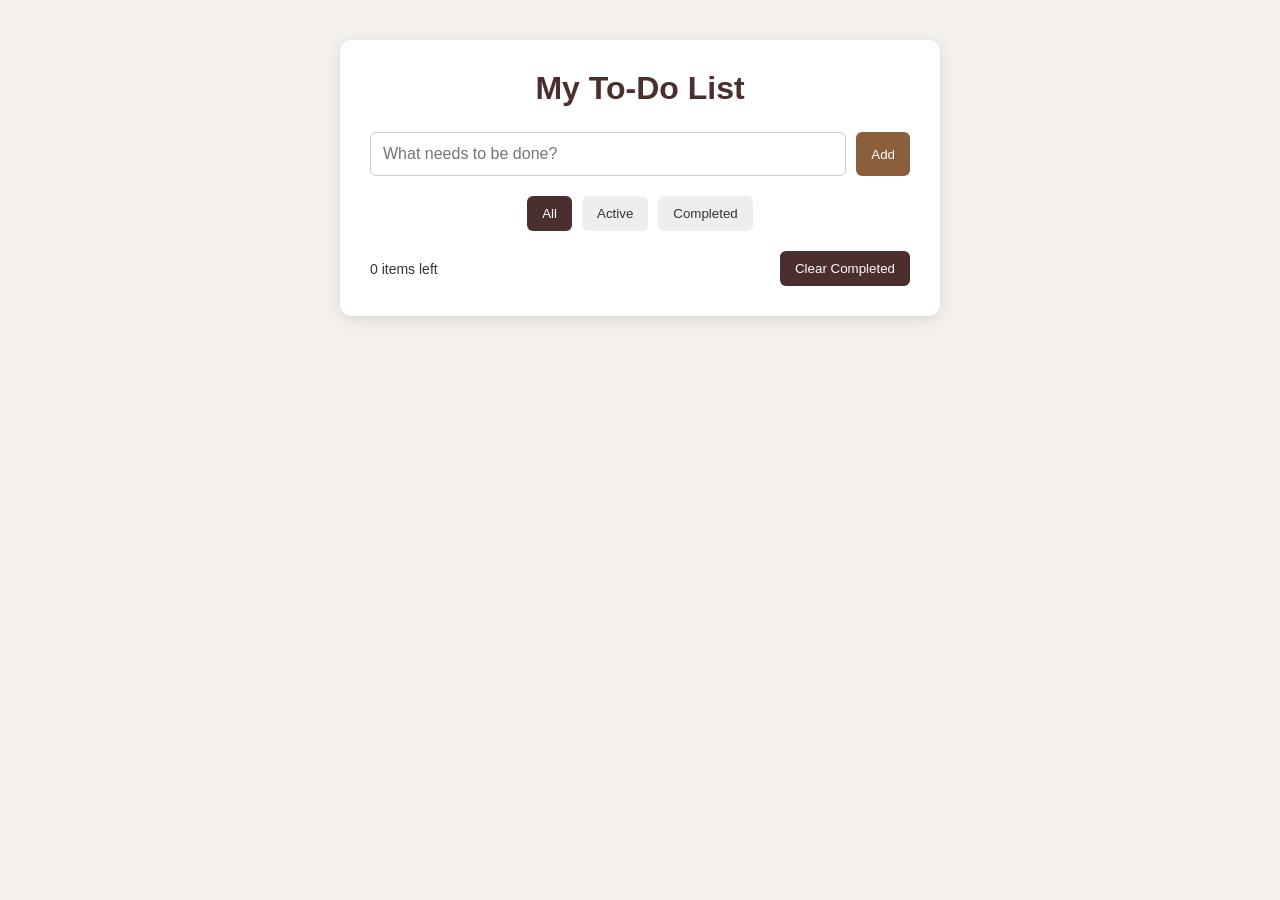
<file: index.html>
<!DOCTYPE html>
<html lang="en">
<head>
    <meta charset="UTF-8">
    <meta name="viewport" content="width=device-width, initial-scale=1.0">
    <title>To-Do List</title>
    <link rel="stylesheet" href="style.css">
</head>
<body>
    <div class="container">
        <h1>My To-Do List</h1>

        <form id="todo-form">
            <input
                type="text"
                id="todo-input"
                placeholder="What needs to be done?"
                required
            >
            <button type="submit">Add</button>
        </form>

        <div class="filters">
            <button class="filter active" data-filter="all">All</button>
            <button class="filter" data-filter="active">Active</button>
            <button class="filter" data-filter="completed">Completed</button>
        </div>

        <ul id="todo-list">
           
        </ul>

        <div class="stats">
            <span id="items-left">0 items left</span>
            <button id="clear-completed">Clear Completed</button>
        </div>
    </div>

    <script src="app.js"></script>
</body>
</html>
</file>
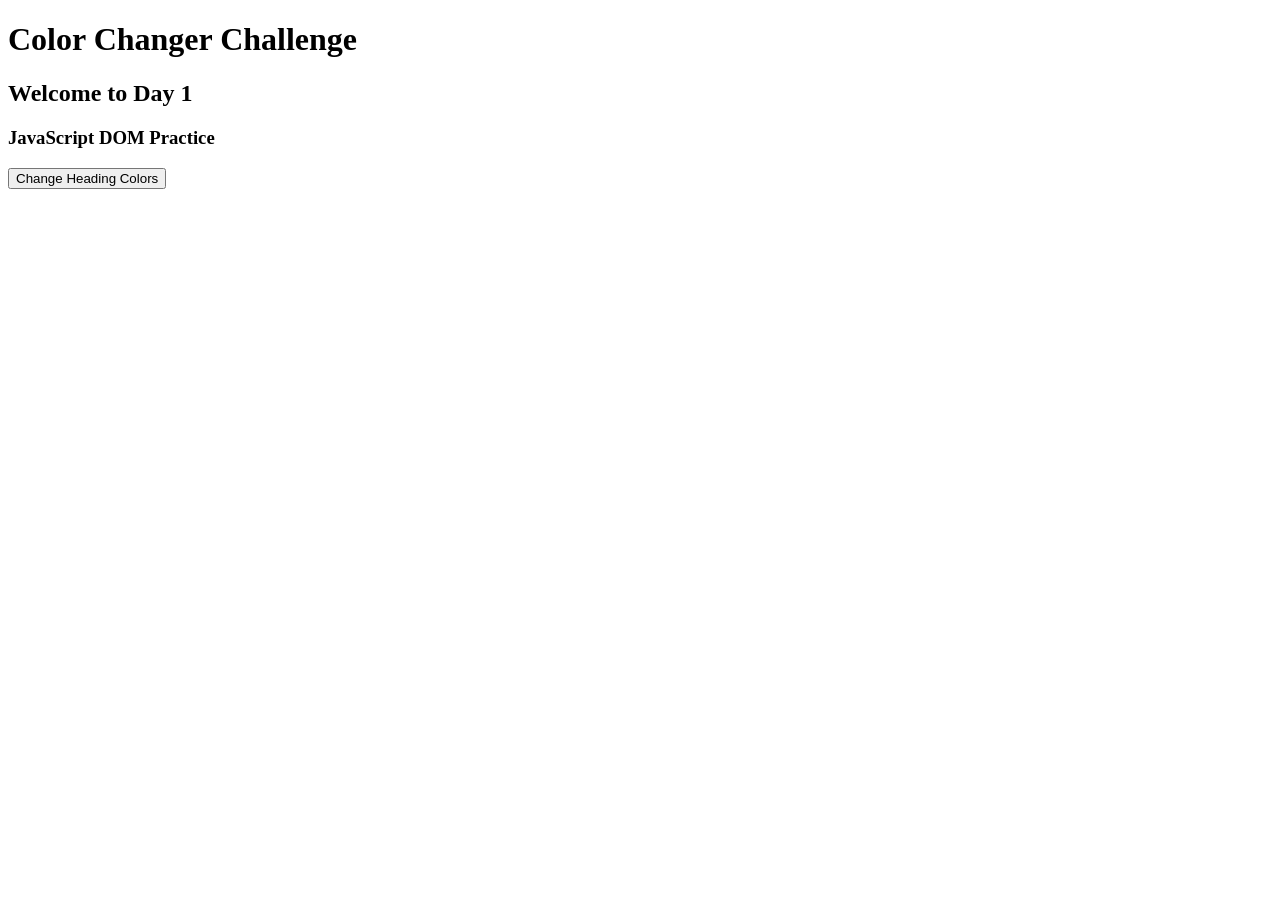
<file: daily-challenges/day-1.html>
<!DOCTYPE html>
<html lang="en">
<head>
    <meta charset="UTF-8">
    <meta name="viewport" content="width=device-width, initial-scale=1.0">
    <title>Day 1 - Color Changer</title>
</head>
<body>

    <h1>Color Changer Challenge</h1>
    <h2>Welcome to Day 1</h2>
    <h3>JavaScript DOM Practice</h3>

    <button id="color-button">Change Heading Colors</button>

    <script>
        // Generate a random hexadecimal color
        function randomColor() {
            return "#" + Math.floor(Math.random() * 16777215)
                .toString(16)
                .padStart(6, "0");
        }

        // Select all headings
        const headings = document.querySelectorAll("h1, h2, h3");

        // Change their colors when button is clicked
        document.getElementById("color-button").addEventListener("click", function() {
            headings.forEach(function(heading) {
                heading.style.color = randomColor();
            });
        });
    </script>

</body>
</html>
</file>
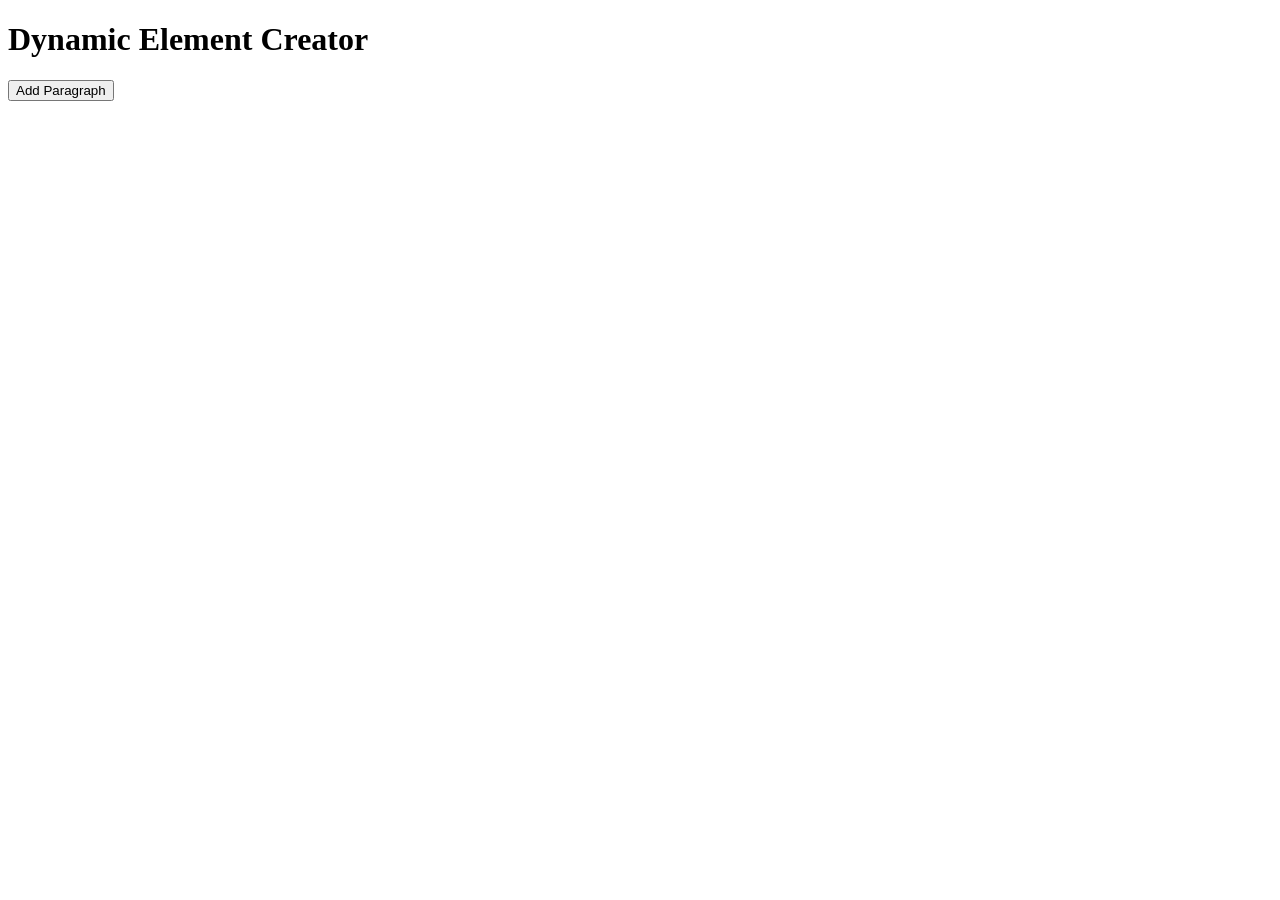
<file: daily-challenges/day-2.html>
<!DOCTYPE html>
<html lang="en">
<head>
    <meta charset="UTF-8">
    <meta name="viewport" content="width=device-width, initial-scale=1.0">
    <title>Day 2 - Dynamic Element Creator</title>
</head>
<body>

    <h1>Dynamic Element Creator</h1>

    <button id="add-button">Add Paragraph</button>

    <div id="paragraph-container"></div>

    <script>
        let count = 0;

        const addButton = document.getElementById("add-button");
        const container = document.getElementById("paragraph-container");

        addButton.addEventListener("click", function() {
            count++;

            const paragraph = document.createElement("p");
            paragraph.textContent = "Paragraph " + count;

            const deleteButton = document.createElement("button");
            deleteButton.textContent = "Delete";

            deleteButton.addEventListener("click", function() {
                paragraph.remove();
            });

            paragraph.appendChild(deleteButton);
            container.appendChild(paragraph);
        });
    </script>

</body>
</html>
</file>
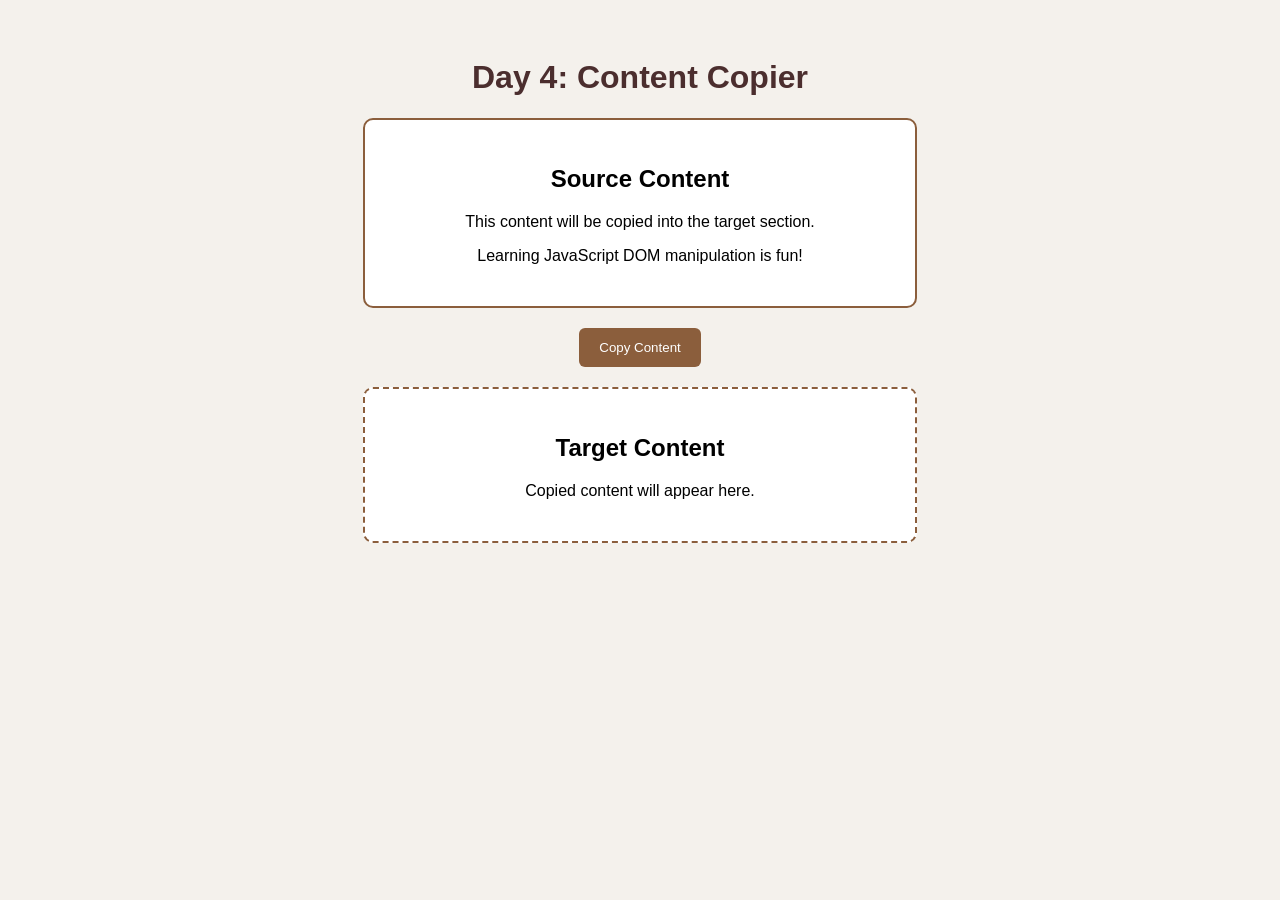
<file: daily-challenges/day-4.html>
<!DOCTYPE html>
<html lang="en">
<head>
    <meta charset="UTF-8">
    <meta name="viewport" content="width=device-width, initial-scale=1.0">
    <title>Day 4 - Content Copier</title>

    <style>
        body {
            font-family: Arial, sans-serif;
            background: #f4f1ec;
            padding: 30px;
            text-align: center;
        }

        h1 {
            color: #4b2e2e;
        }

        .content-box {
            background: white;
            padding: 25px;
            margin: 20px auto;
            max-width: 500px;
            border-radius: 10px;
            border: 2px solid #8b5e3c;
        }

        #source {
            cursor: grab;
        }

        #target {
            min-height: 100px;
            border-style: dashed;
        }

        button {
            padding: 12px 20px;
            background: #8b5e3c;
            color: white;
            border: none;
            border-radius: 6px;
            cursor: pointer;
        }
    </style>
</head>

<body>

    <h1>Day 4: Content Copier</h1>

    <div class="content-box" id="source" draggable="true">
        <h2>Source Content</h2>
        <p>This content will be copied into the target section.</p>
        <p>Learning JavaScript DOM manipulation is fun!</p>
    </div>

    <button id="copy-button">Copy Content</button>

    <div class="content-box" id="target">
        <h2>Target Content</h2>
        <p>Copied content will appear here.</p>
    </div>

    <script>
        const source = document.getElementById("source");
        const target = document.getElementById("target");
        const copyButton = document.getElementById("copy-button");

        // Copy content using the button
        copyButton.addEventListener("click", function() {
            target.innerHTML = source.innerHTML;
            console.log("Content copied successfully!");
        });

        // Bonus: Drag and drop
        source.addEventListener("dragstart", function(event) {
            event.dataTransfer.setData("text/plain", "copy-content");
        });

        target.addEventListener("dragover", function(event) {
            event.preventDefault();
        });

        target.addEventListener("drop", function(event) {
            event.preventDefault();

            target.innerHTML = source.innerHTML;

            console.log("Content copied using drag and drop!");
        });
    </script>

</body>
</html>
</file>
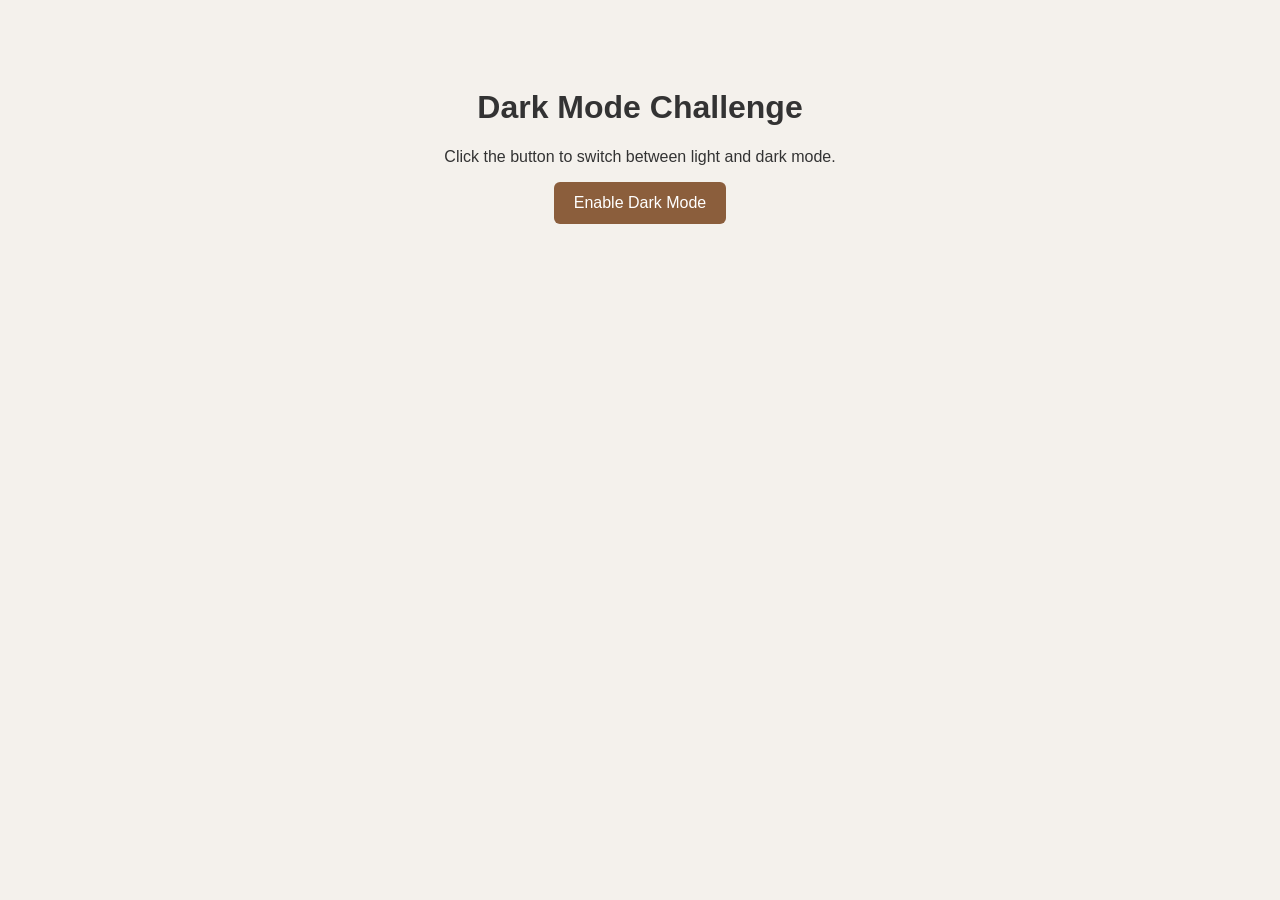
<file: daily-challenges/day-5.html>
<!DOCTYPE html>
<html lang="en">
<head>
    <meta charset="UTF-8">
    <meta name="viewport" content="width=device-width, initial-scale=1.0">
    <title>Day 5 - Dark Mode</title>

    <style>
        body {
            font-family: Arial, sans-serif;
            background: #f4f1ec;
            color: #333;
            text-align: center;
            padding: 60px 20px;
            transition: background 0.4s, color 0.4s;
        }

        .dark-mode {
            background: #222;
            color: white;
        }

        button {
            padding: 12px 20px;
            border: none;
            border-radius: 6px;
            background: #8b5e3c;
            color: white;
            cursor: pointer;
            font-size: 16px;
        }
    </style>
</head>

<body>
    <h1>Dark Mode Challenge</h1>
    <p>Click the button to switch between light and dark mode.</p>

    <button id="theme-button">Enable Dark Mode</button>

    <script>
        const themeButton = document.getElementById("theme-button");

        themeButton.addEventListener("click", function () {
            document.body.classList.toggle("dark-mode");

            if (document.body.classList.contains("dark-mode")) {
                themeButton.textContent = "Enable Light Mode";
            } else {
                themeButton.textContent = "Enable Dark Mode";
            }
        });
    </script>
</body>
</html>
</file>
<file: style.css>
.completed {
    text-decoration: line-through;
    color: gray;
}


.error {
    border: 2px solid red;
}

.error-message {
    color: red;
    display: block;
}


/* General page styling */
* {
    box-sizing: border-box;
    margin: 0;
    padding: 0;
}

body {
    font-family: Arial, sans-serif;
    background: #f4f1ec;
    color: #333;
    padding: 40px 20px;
}

.container {
    max-width: 600px;
    margin: 0 auto;
    background: white;
    padding: 30px;
    border-radius: 12px;
    box-shadow: 0 4px 15px rgba(0, 0, 0, 0.1);
}

h1 {
    text-align: center;
    margin-bottom: 25px;
    color: #4b2e2e;
}

/* Add task form */
#todo-form {
    display: flex;
    gap: 10px;
    margin-bottom: 20px;
}

#todo-input {
    flex: 1;
    padding: 12px;
    border: 1px solid #ccc;
    border-radius: 6px;
    font-size: 16px;
}

button {
    padding: 10px 15px;
    border: none;
    border-radius: 6px;
    cursor: pointer;
    background: #8b5e3c;
    color: white;
}

/* Filters */
.filters {
    display: flex;
    justify-content: center;
    gap: 10px;
    margin-bottom: 20px;
}

.filter {
    background: #eee;
    color: #333;
}

.filter.active {
    background: #4b2e2e;
    color: white;
}

/* Task list */
#todo-list {
    list-style: none;
}

#todo-list li {
    display: flex;
    justify-content: space-between;
    align-items: center;
    padding: 12px;
    border-bottom: 1px solid #eee;
}

#todo-list li.completed span {
    text-decoration: line-through;
    color: gray;
}

.delete-btn {
    background: #b23b3b;
    opacity: 0;
    transition: opacity 0.2s;
}

#todo-list li:hover .delete-btn {
    opacity: 1;
}

/* Statistics */
.stats {
    display: flex;
    justify-content: space-between;
    align-items: center;
    margin-top: 20px;
    font-size: 14px;
}

#clear-completed {
    background: #4b2e2e;
}
</file>
